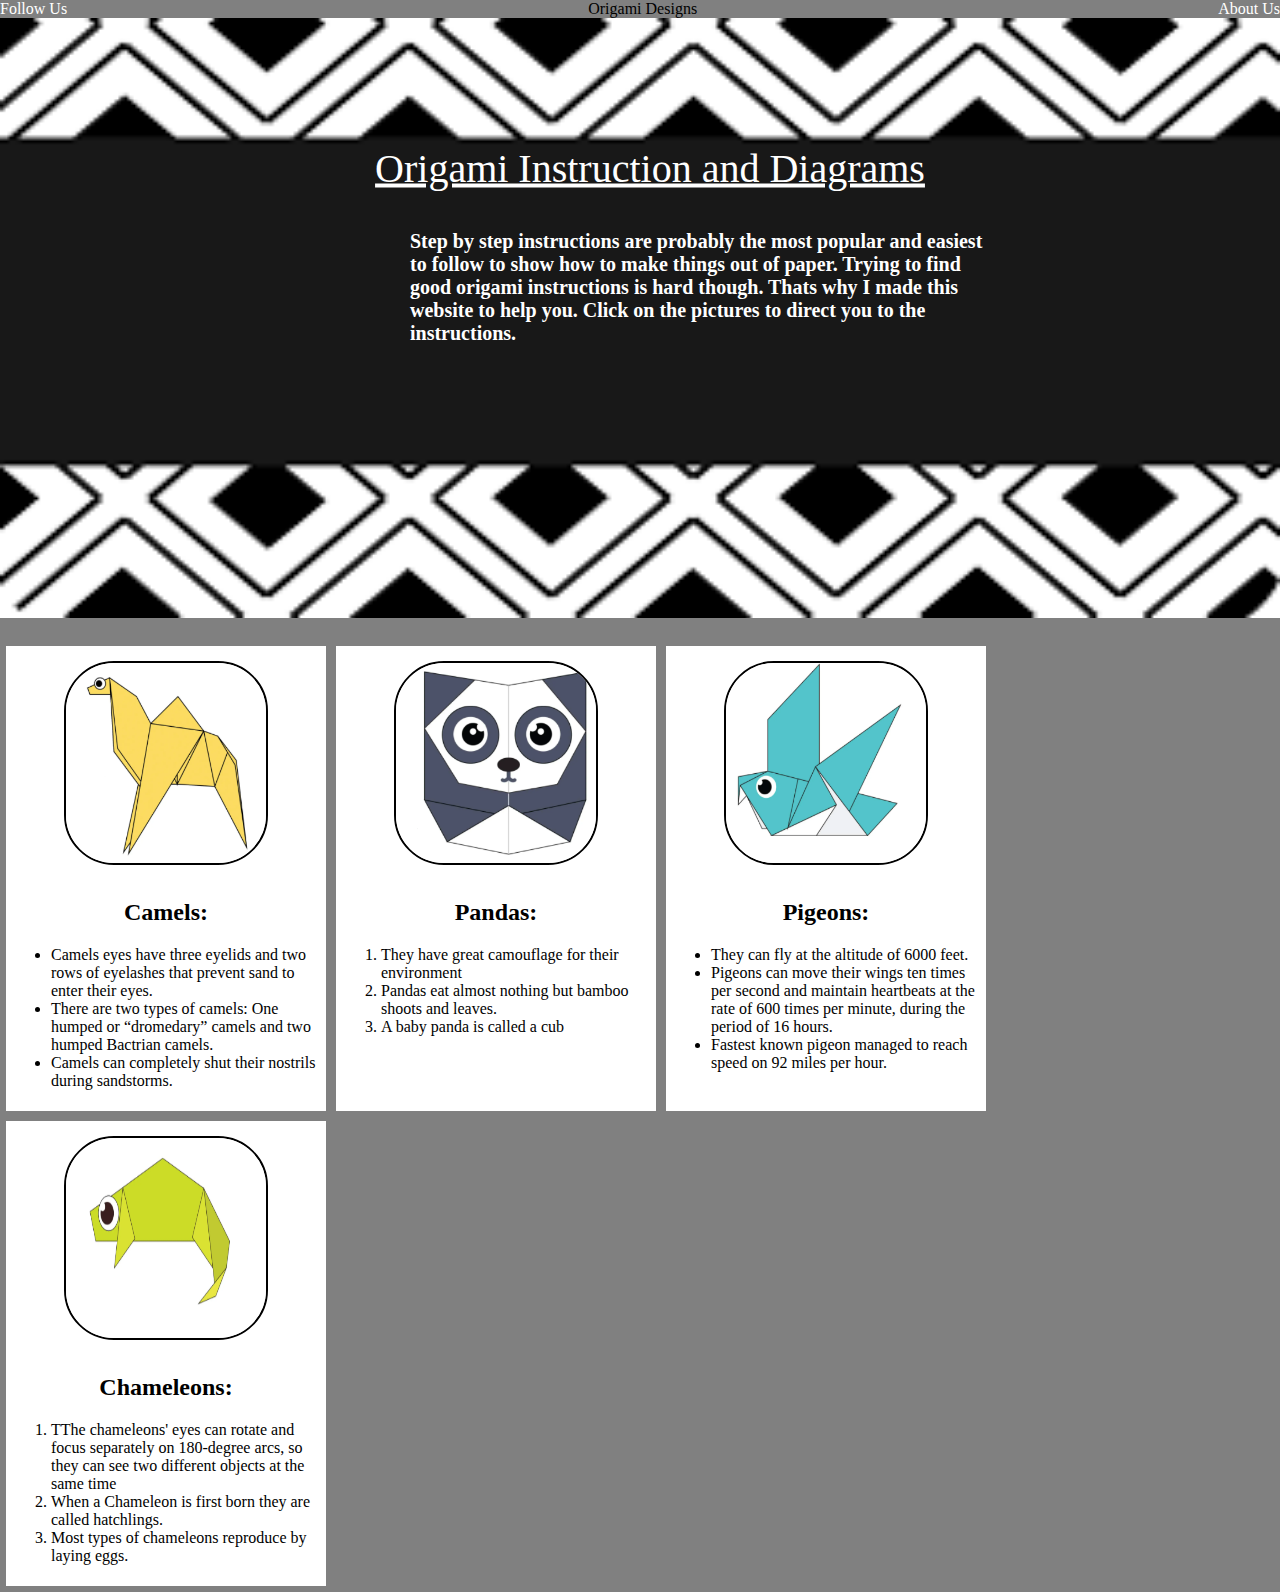
<file: index.html>
<!DOCTYPE HTML>
<HTML>
<Head>
<Title>Origami Designs</Title>
<link rel="stylesheet" type="text/css" href="style.css"/>
</Head>
<Body>
    <div class="header">
    <div class="menu">
        <div > <a href="followus.html"> Follow Us </a> </div>
       <div > Origami Designs </div>
    <div > <a href="aboutus.html"> About Us </a></div>
</div> 
    </div>

    <div class= "bodyimg">
        
        <img src= "black.png" height="600px" width="100%">
         
        <p> <u> Origami Instruction and Diagrams</u> </p>
        
        <h3> 
           Step by step instructions are probably the most popular and easiest to follow to show how to
           make things out of paper. Trying to find good origami instructions is hard though. Thats why
           I made this website to help you. Click on the pictures to direct you to the instructions. 
        
        </h3> 
 </div>
<br>

 <div class="grid">
    <div class="orgami">    
     <center>
<a href= "https://origami.me/camel/"><img src="camel.PNG" width="200px" height="200px"></a>
<h2> Camels: </h2>
</center>   
<ul>
<p>
<li> Camels eyes have three eyelids and two rows of eyelashes that prevent sand to enter their eyes.</li>
<li>There are two types of camels: One humped or “dromedary” camels and two humped Bactrian camels. </li>
<li>Camels can completely shut their nostrils during sandstorms. </li>
</p>
</ul>
</div>
<div class="orgami">
<center>
 <a href= "https://origami.me/panda/"> <img src="Panda.PNG" width="200px" height="200px"></a>
<h2> Pandas: </h2>
</center>
<ol>
<p>
<li>They have great camouflage for their environment </li>
<li>Pandas eat almost nothing but bamboo shoots and leaves. </li>
<li>A baby panda is called a cub </li>
</p>
</ol>
</div>
<div class="orgami">    
    <center>
<a href= "https://origami.me/pigeon/"><img src="pigeon.PNG" width="200px" height="200px"></a>
<h2> Pigeons: </h2>
</center>   
<ul>
<p>
<li> They can fly at the altitude of 6000 feet. </li>
<li>Pigeons can move their wings ten times per second and maintain heartbeats at the rate of 600 times per minute, during the period of 16 hours. </li>
<li>Fastest known pigeon managed to reach speed on 92 miles per hour. </li>
</p>
</ul>
</div>
<div class="orgami">
    <center>
     <a href= "https://origami.me/chameleon/"> <img src="1.PNG" width="200px" height="200px"></a>
    <h2>Chameleons: </h2>
    </center>
    <ol>
    <p>
    <li>TThe chameleons' eyes can rotate and focus separately on 180-degree arcs, so they can see two different objects at the same time </li>
    <li>When a Chameleon is first born they are called hatchlings. </li>
    <li>Most types of chameleons reproduce by laying eggs.  </li>
    </p>
    </ol>
    </div>
</Body>
</HTML>
</file>
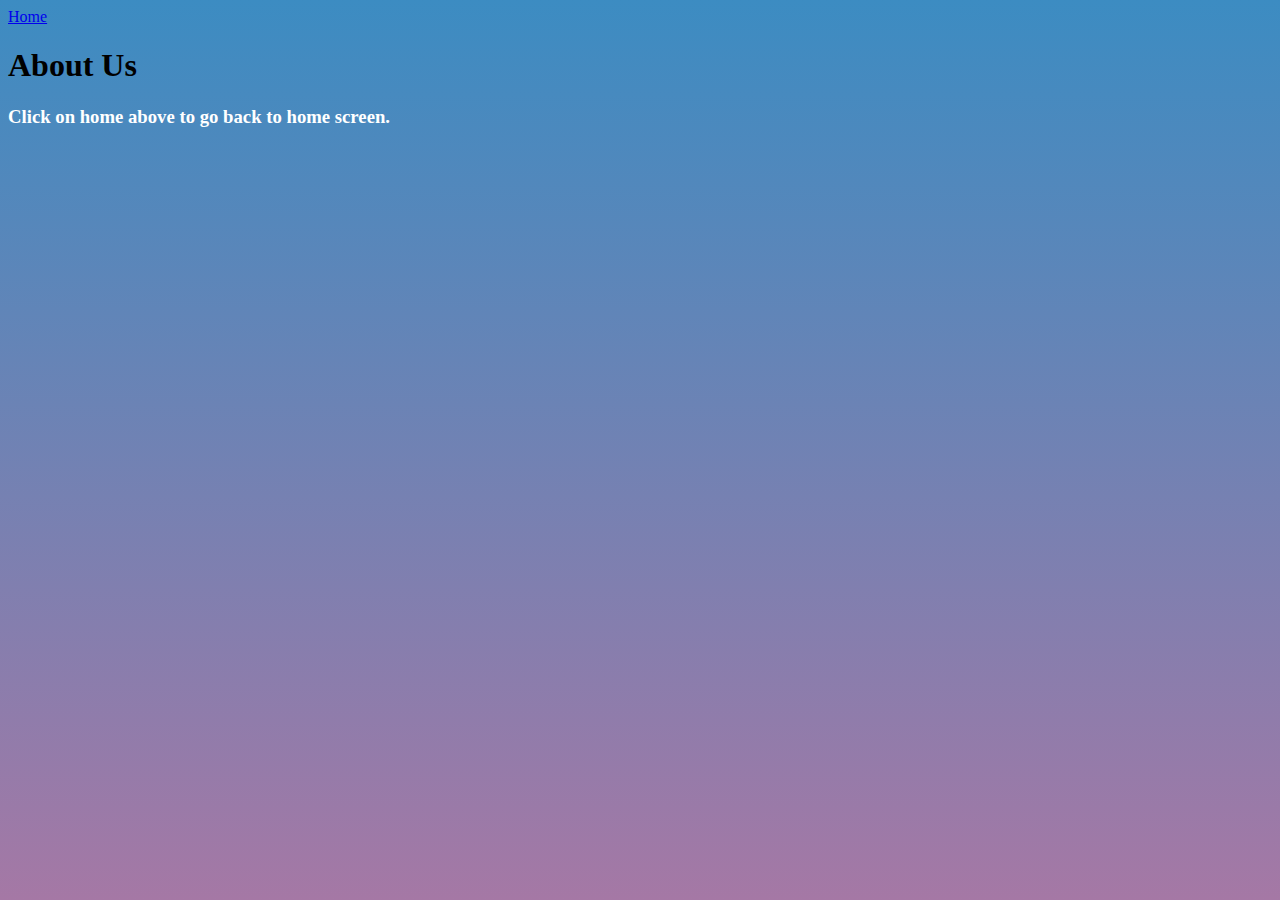
<file: aboutus.html>
<html>
<head>
    <link rel="stylesheet" type="text/css" href="aboutus.css"/>
</head>
<body>
    <a href="index.html"> Home </a>
<h1> About Us</h1>
<h3> Click on home above to go back to home screen.</h3>

</body>
</html>
</file>
<file: style.css>
.menu{
    display:flex;   
    justify-content: space-between;
   }
.grid{
    display:flex;
    flex-wrap:wrap;
    margin: 1px;
}
.grid img{
 border: 2px solid black;
 border-radius: 50px;
 margin: 10px;
}
.orgami{
    border-radius: 20x;  
    background-color: white;
    width:310px;
    font-family:fantasy;
    padding: 5px;
    margin:5px;
}
.bodyimg {
  
   position: relative;
    
}
.bodyimg p {
    color:white;
   font-size: 40px;
    font-family:'Times New Roman', Times, serif;
    position:absolute;
    top: 110px;
    left:650px;
   transform: translate(-50%,-50%);
     
 }
 .bodyimg h3 {
    color:white;
   font-size: 20px;
    font-family:'Times New Roman', Times, serif;
    position:absolute;
    bottom: 200px;
    left: 700px;
    transform: translate(-50%,-50%);
     
 }


body{
    margin:0px;
    background-color:#808080;
}
a:link{
 color:white;
 
}
a:visited{
    color:white;
   }
   .orgami:hover{
       transform: scale(1.2);
   }
   a{
    text-decoration: none
   }
</file>
<file: aboutus.css>
body{
    height:200px;
background-image:linear-gradient(rgb(60, 140, 194),rgb(165, 120, 165));
 
}
h3{
  color:white;  
}
</file>
